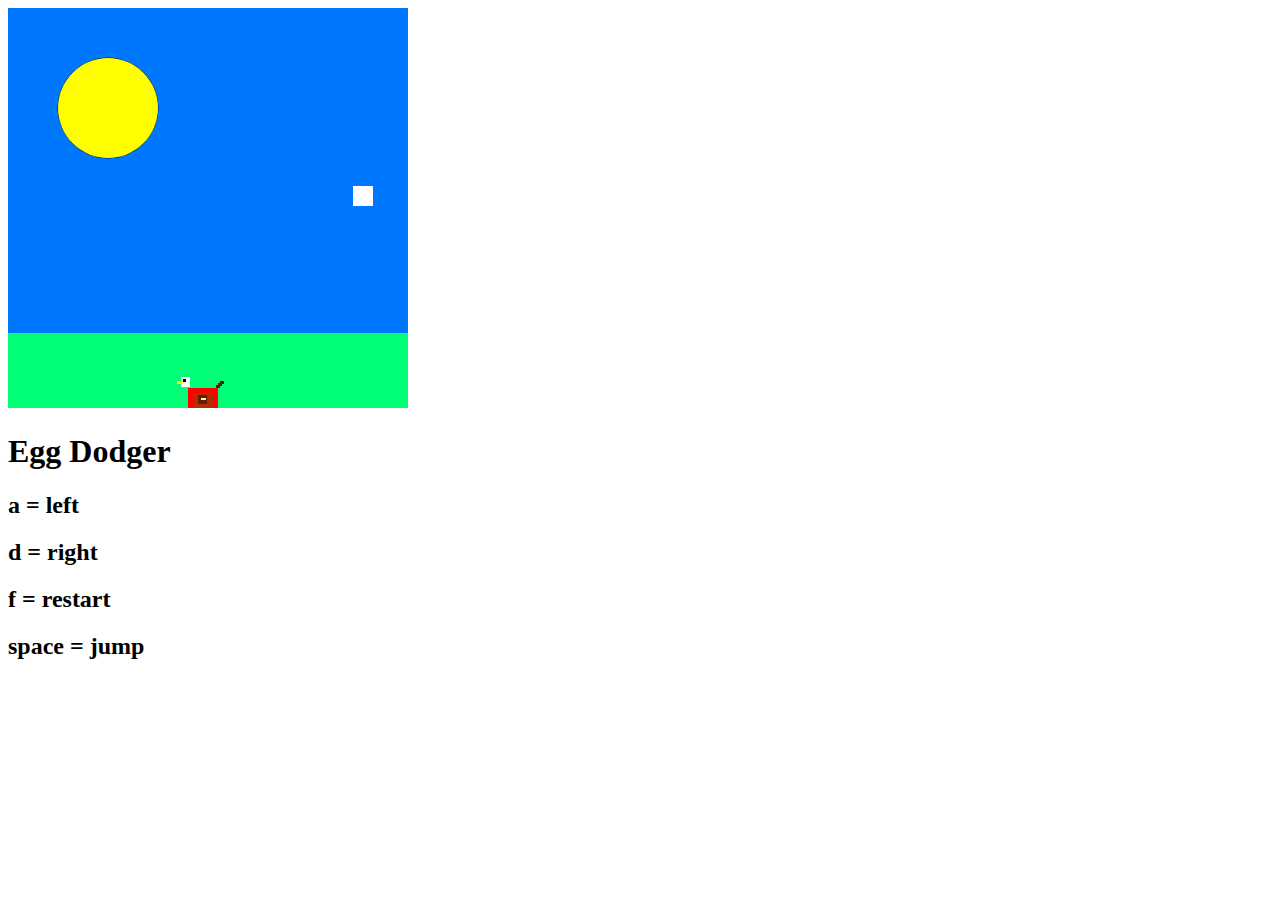
<file: CodeForFinals/index.html>
<!DOCTYPE html>
<html lang="en">
<head>
   <script src="code.js" defer></script>
    <title>final exam</title>
</head>
<body>
    <canvas height="400" width="400" id="myc"></canvas>
    <h1 id = "Egg Dodger"> Egg Dodger</h1>
    <h2 id = "a to move left"> a = left</h2>
    <h2 id = "d to move right"> d = right</h2>
    <h2 id = "f to restart"> f = restart</h2>
    <h2 id = "space"> space = jump</h2>
</body>
</html>
</file>
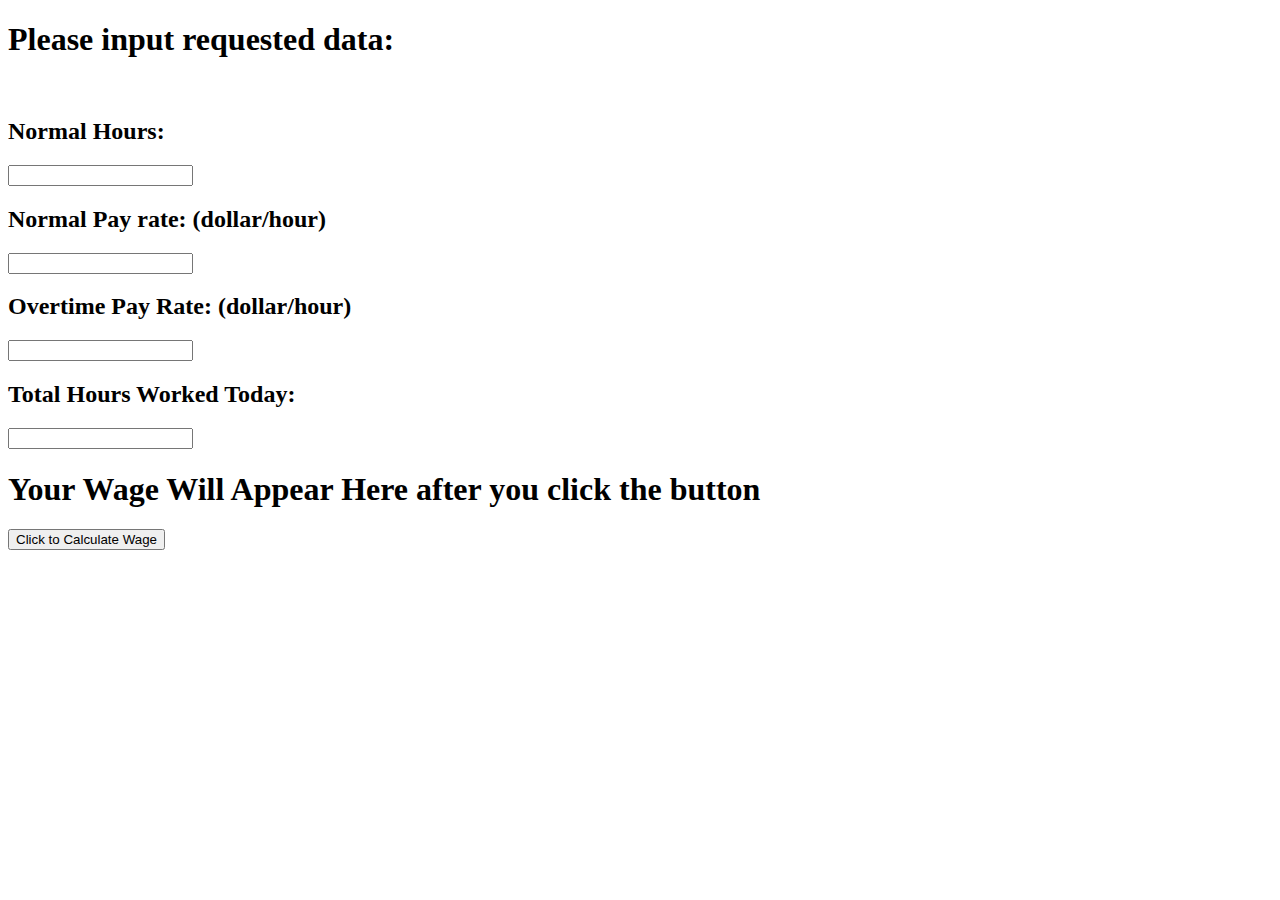
<file: compare_nums/index.html>
<!DOCTYPE html>
<html>
    <head>
        <title>Wage Calculator</title>
        <script src="formula.js"defer></script>
    </head>

    <body>
        <h1></h1>
        <h1> Please input requested data: </h1>
        <br>
        <h2> Normal Hours:</h2>
        <input type="number" id="normal_hours">
        <h2>Normal Pay rate: (dollar/hour)</h2>
        <input type="number" id="normal_payrate">
        <h2>Overtime Pay Rate: (dollar/hour)</h2>
        <input type="number" id="overtime_payrate">

        <h2>Total Hours Worked Today:</h2>
        <input type="number" id="total_hours">
        <h1 id="wage"> Your Wage Will Appear Here after you click the button </h1>
        <button id="b">Click to Calculate Wage</button>
  

      
</body>
</<html/>
</file>
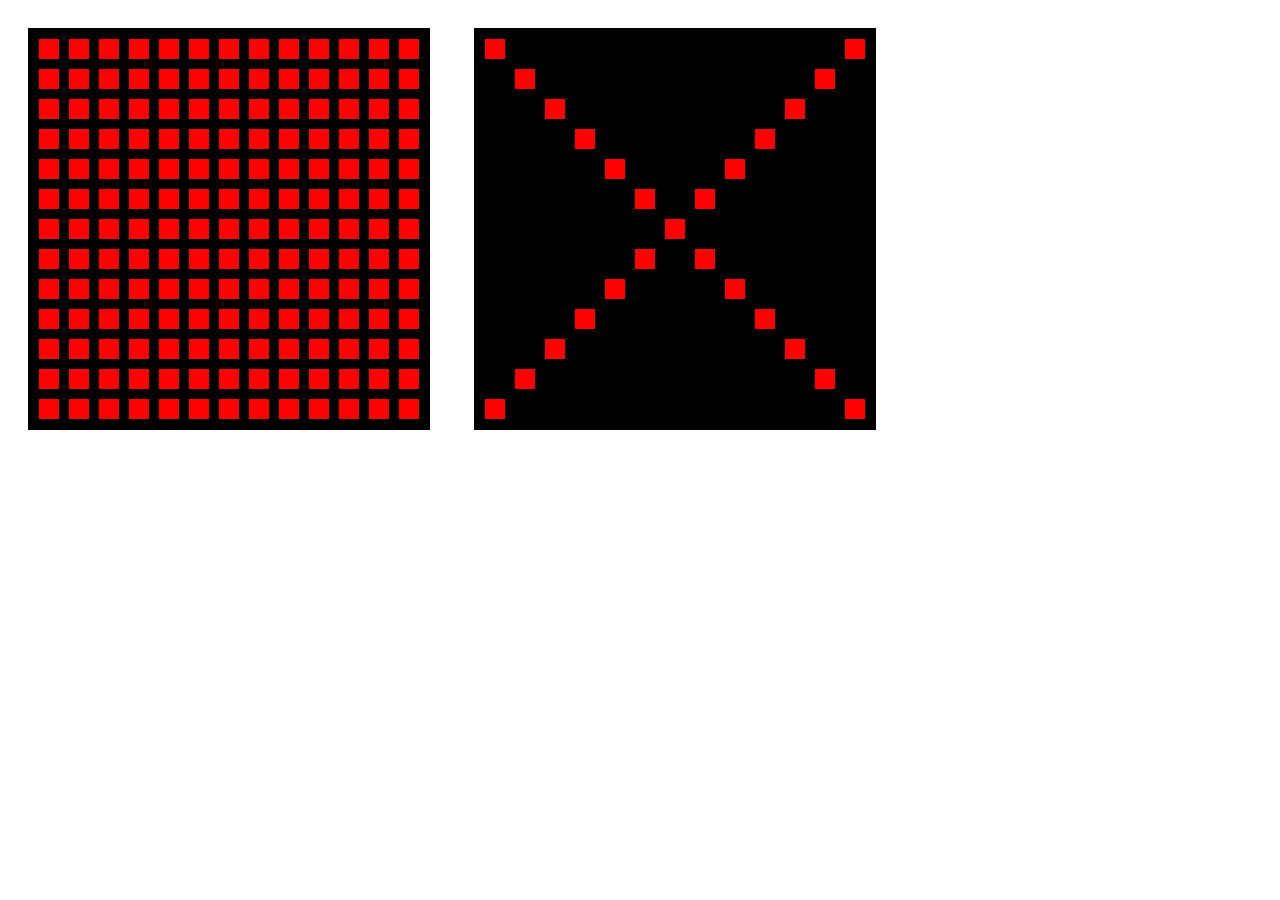
<file: Fun_patterens/index.html>
<!DOCTYPE html>
<html>
<head>
    <title>Canvas Pattern</title>
    <style>
        canvas {
            border: 1px solid #000;
            margin: 20px;
        }
    </style>
</head>
<body>
    <canvas id="pattern1" width="400" height="400"></canvas>
    <canvas id="pattern2" width="400" height="400"></canvas>

    <script src="patterns.js"></script>
</body>
</html>
</file>
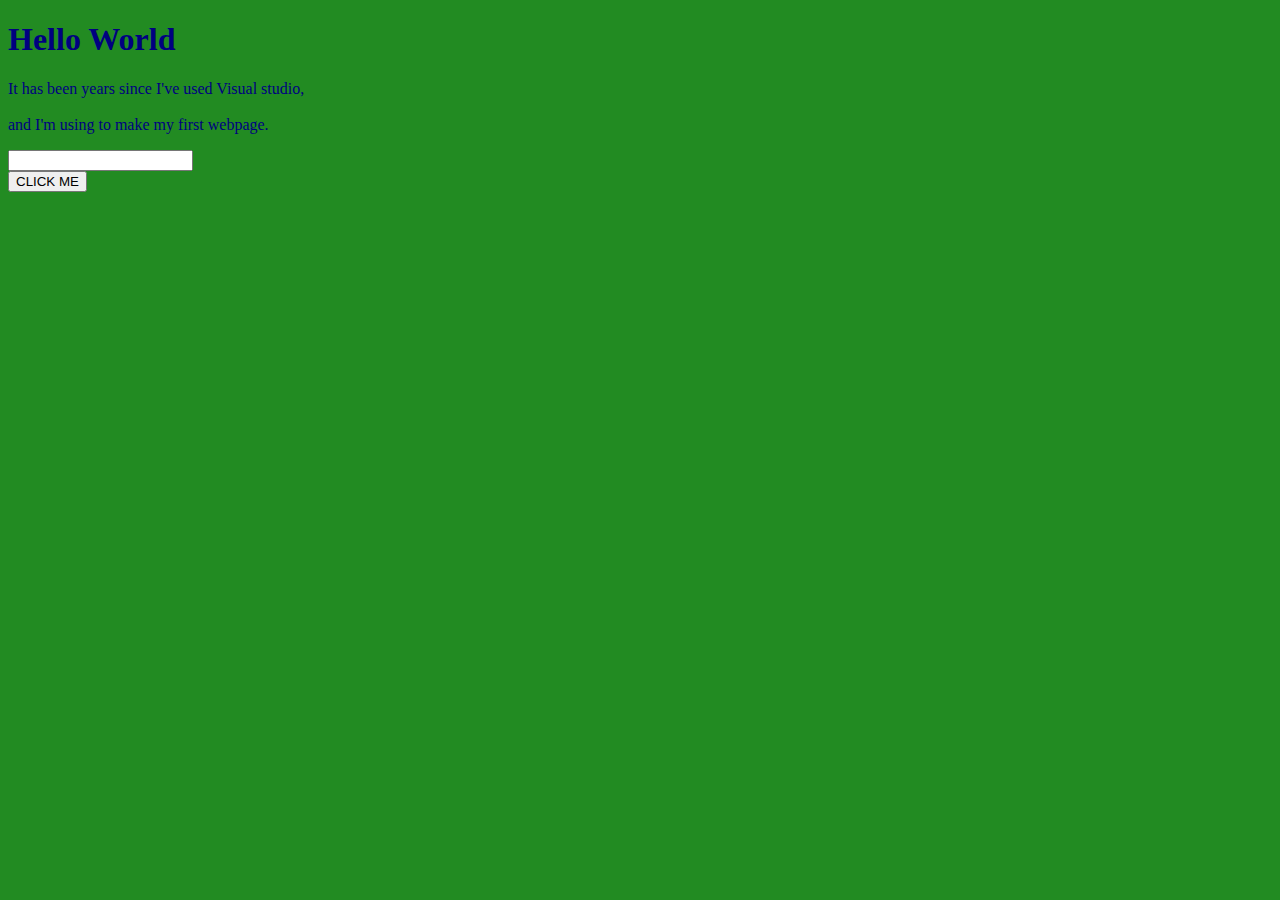
<file: Hello world/index.html>
<!DOCTYPE html>
<html>
    <head>
        <title>
            SE 110
        </title>
        <script src="code.js" defer></script>
        <link rel= "stylesheet" href = "style.css">
    </head>
    <body>
        <h1 id= "Conner">Hello World</h1>
        <p id= "Trinity">
            It has been years since I've used Visual studio, 
            <br>
            <br>and I'm using to make my first webpage.
        </p>
        <input type="text" id="Data">
        <Button id="b1"> CLICK ME</Button>
    </body>

</html>
</file>
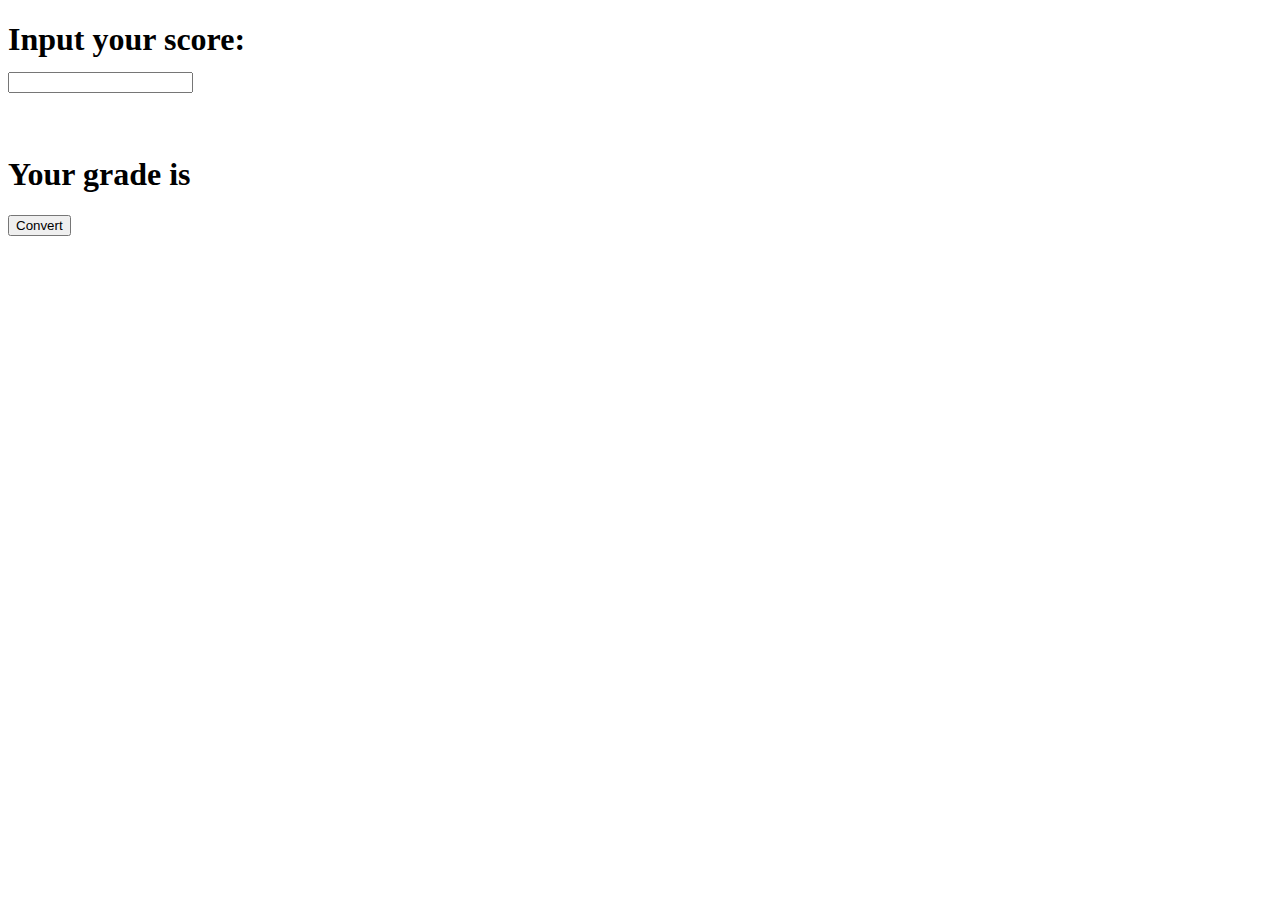
<file: Letter_grade_calc/index.html>
<!DOCTYPE html>
<html>
    <head>
        <title>Grade</title>
        <script src="grade.js" defer></script>
    
    </head>
    <body>
        <h1> Input your score: 
            <br>   
            <input type="number" id = "score" >
        </h1>
            <br>
            <h1 id="letter"> Your grade is</h1>
  
    <button id="b">Convert</button>

        
    </body>
</file>
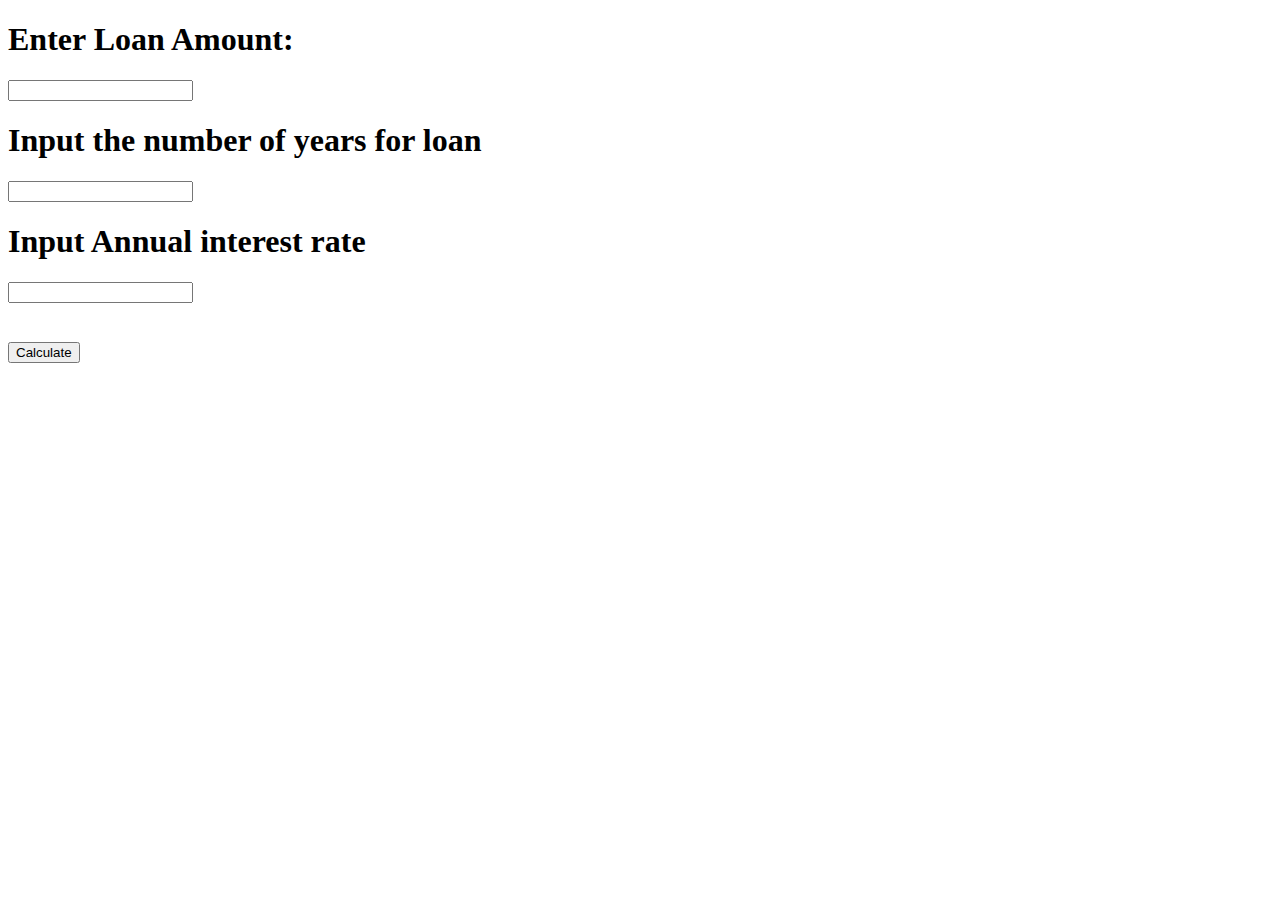
<file: loan_calc/index.html>
<!DOCTYPE html>
<html>
    <head>
        <title>Loan Calculator</title>
        <script src="formula.js"defer></script>
    </head>

    <body>
        <h1></h1>
        <h1> Enter Loan Amount: </h1>
        <input type="number" id="loan">
        <h1>Input the number of years for loan</h1>
        <input type="number" id="years">
        <h1>Input Annual interest rate</h1>
        <input type="number" id="rate">

        <br><br>
        <h1 id="Total amount of loan"></h1>

        <button id="btn">Calculate</button>

      
</body>
</html>
</file>
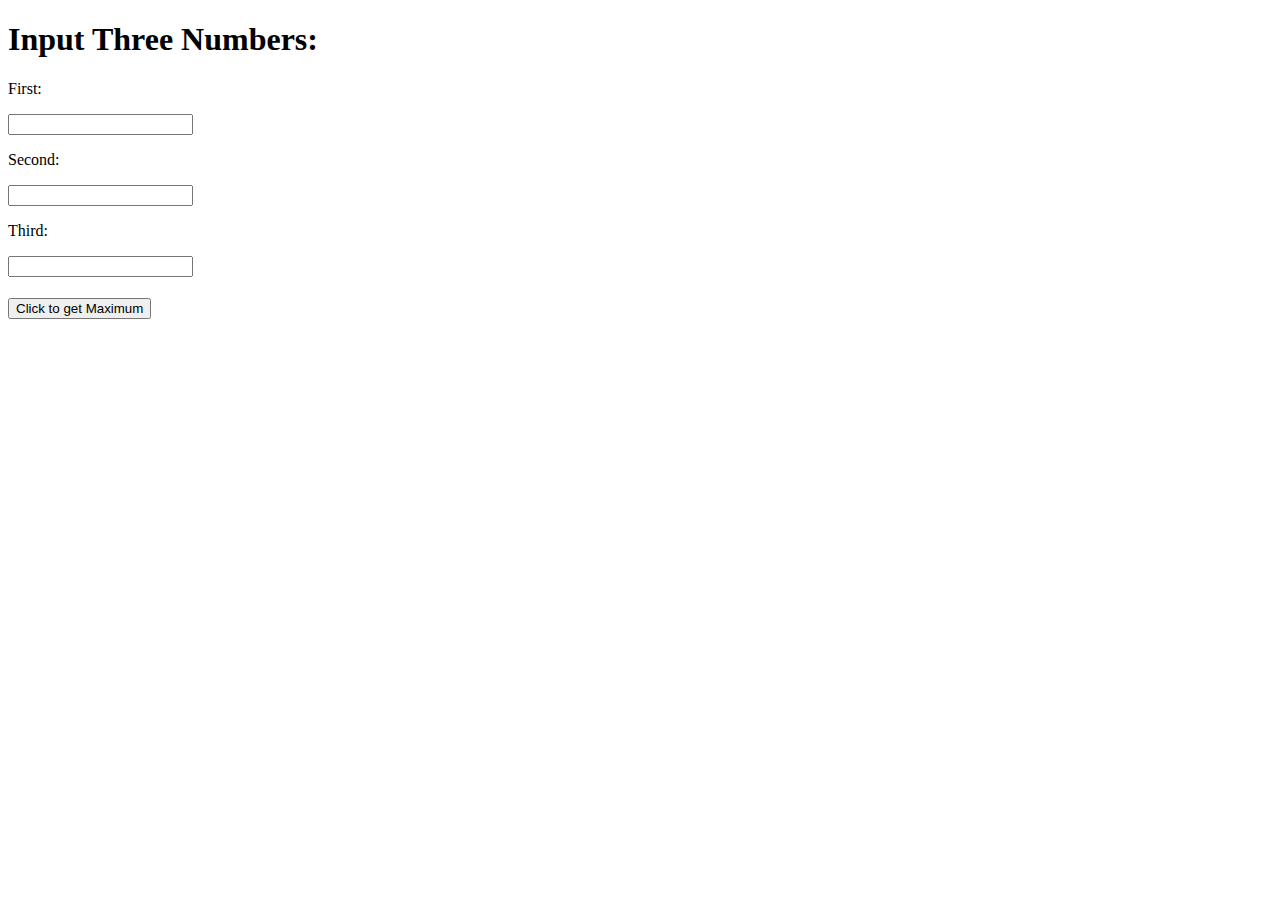
<file: New_num_comparison/index.html>
<!DOCTYPE html>
<html>
    <head>
        <title>Maximum</title>
        <script src="formula.js"defer></script>
    </head>

    <body>
        <h1></h1>
        <h1> Input Three Numbers: </h1>
        <p>First:</p>
        <input type="number" id="First">
        <p>Second:</p>
        <input type="number" id="Second">
        <p> Third:</p>
        <input type="number" id="Third">
        <h1 id="result"></h1>
                
        <button id="btn">Click to get Maximum</button>
  

      
</body>
</<html/>
</file>
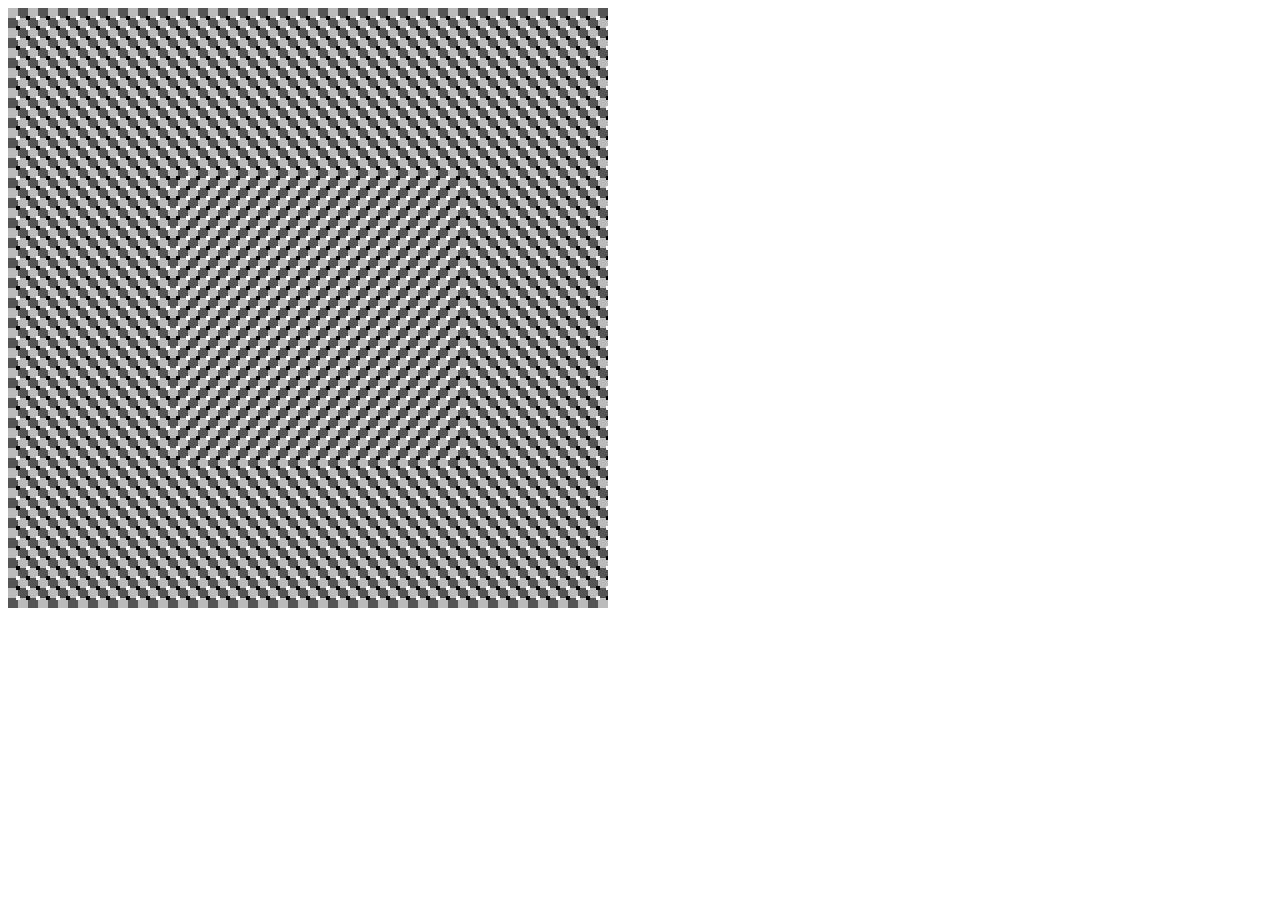
<file: art_project/index (2).html>
<!DOCTYPE html>
<html lang="en">
<head>
    <title>Visual Art</title>
    </head>
    <script src="art.js" defer></script>
</head>
<body>
    <canvas id="myc" height="600" width="600"></canvas>
</body>
</html>
</file>
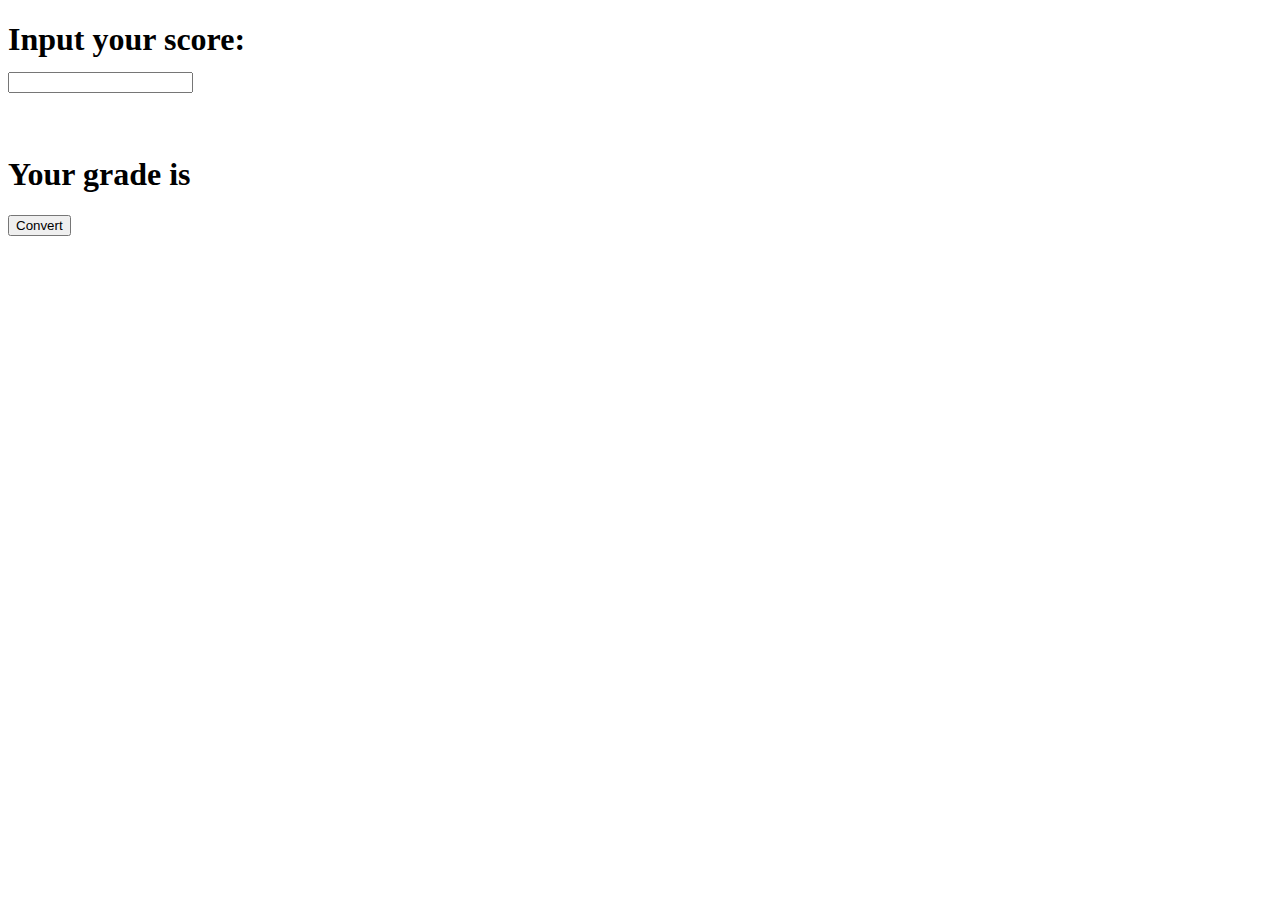
<file: Letter_grade_calc/index (1).html>
<!DOCTYPE html>
<html>
    <head>
        <title>Grade</title>
        <script src="grade.js" defer></script>
    
    </head>
    <body>
        <h1> Input your score: 
            <br>   
            <input type="number" id = "score" >
        </h1>
            <br>
            <h1 id="letter"> Your grade is</h1>
  
    <button id="b">Convert</button>

        
    </body>
</file>
<file: Hello world/style.css>
body{
    background-color: forestgreen;
    
}
#Conner {
color: navy;

}
#Trinity{
    color:navy;
}
#Data{
    display: block;
    color: navy;
}
</file>
